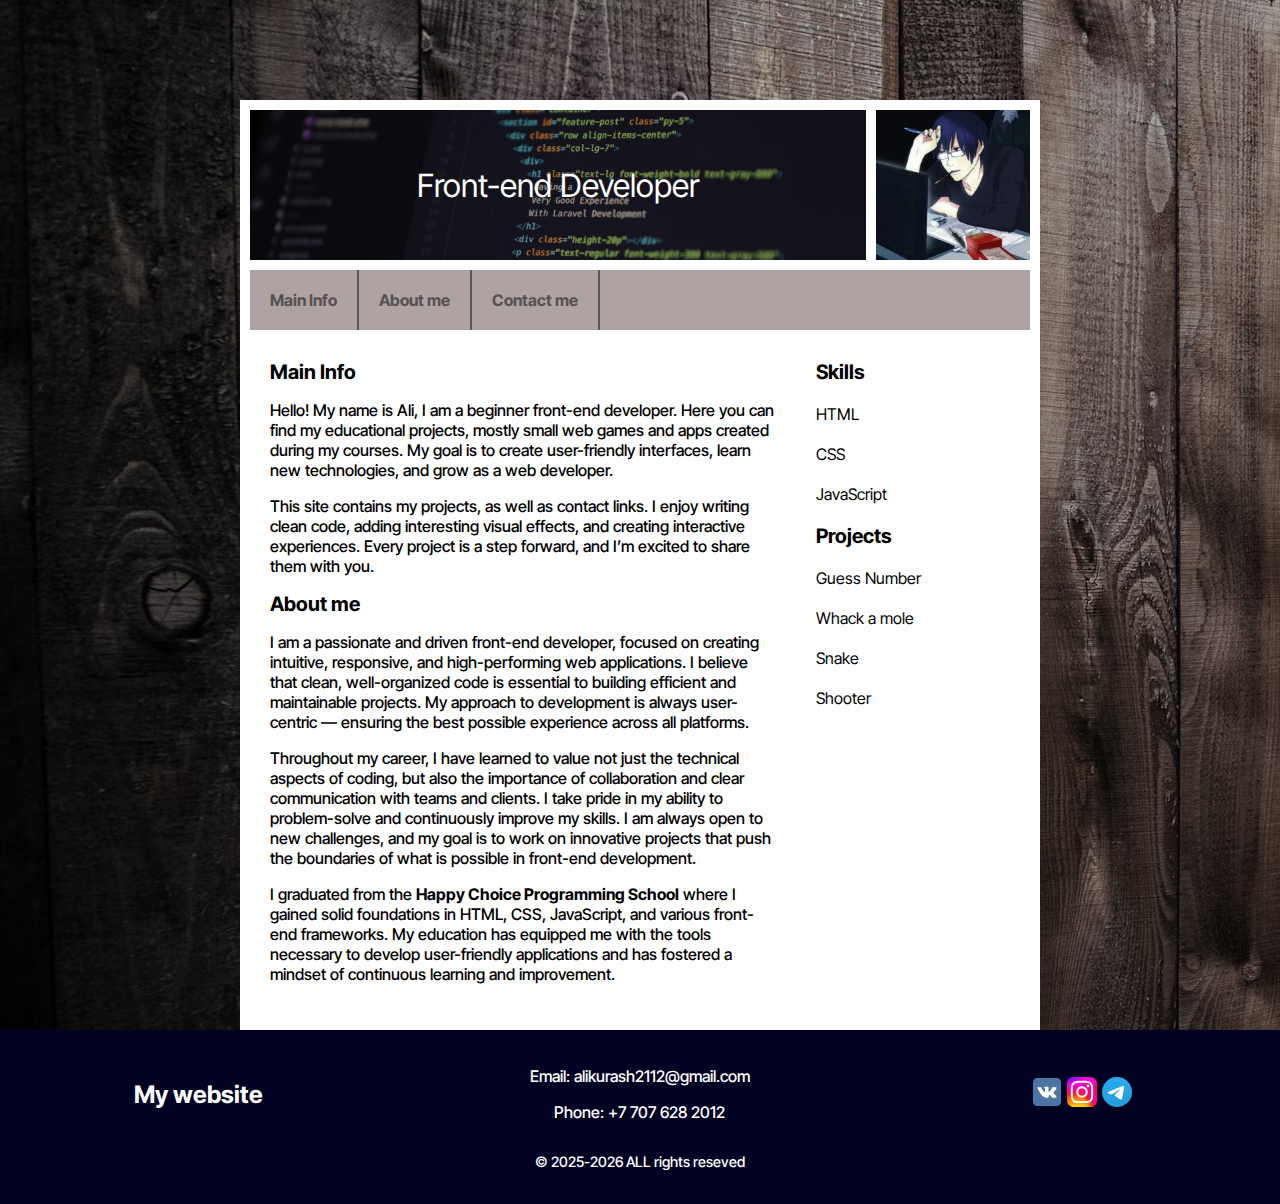
<file: index.html>
<!DOCTYPE html>
<html lang="en">
<head>
    <meta charset="UTF-8">
    <meta name="viewport" content="width=device-width, initial-scale=1.0">
    <title>My visit-card</title>
    <link rel="stylesheet" href="styles/reset.css">
    <link rel="stylesheet" href="styles/style.css">
    <link rel="stylesheet" href="styles/canvas.css">
</head>
<body>
    <div class="container">
        <header class="header">
            <div class="title-block">
                <h1 class="title"> Front-end Developer</h1>
            </div>
            <div class="user-pic"></div>
        </header>
        <nav>
            <ul>
                <li><a href="#main-info">Main Info</a></li>
                <li><a href="#about-me">About me</a></li>
                <li><a href="#contact">Contact me</a></li>
            </ul>
        </nav>

        <div class="content-wrapper">
            <div class="content">
                <h3 id="main-info">Main Info</h3>
                <p>Hello! My name is Ali, I am a beginner front-end developer. Here you can find my educational projects, mostly small web games and apps created during my courses. My goal is to create user-friendly interfaces, learn new technologies, and grow as a web developer.
                </p>
                <p>This site contains my projects, as well as contact links. I enjoy writing clean code, adding interesting visual effects, and creating interactive experiences. Every project is a step forward, and I’m excited to share them with you.</p>

                    <h3 id="about-me">About me</h3>
                    <p>I am a passionate and driven front-end developer, focused on creating intuitive, responsive, and high-performing web applications. I believe that clean, well-organized code is essential to building efficient and maintainable projects. My approach to development is always user-centric — ensuring the best possible experience across all platforms.</p>
                    <p>Throughout my career, I have learned to value not just the technical aspects of coding, but also the importance of collaboration and clear communication with teams and clients. I take pride in my ability to problem-solve and continuously improve my skills. I am always open to new challenges, and my goal is to work on innovative projects that push the boundaries of what is possible in front-end development.

</p>
                    <p>I graduated from the <a id="happy-choice" href="https://hc-school.kz/">Happy Choice Programming School</a> where I gained solid foundations in HTML, CSS, JavaScript, and various front-end frameworks. My education has equipped me with the tools necessary to develop user-friendly applications and has fostered a mindset of continuous learning and improvement.

</p>
                </div>
            <div class="side-bar">
              <h3>Skills</h3>
              <ul>
                <li><a href="#">HTML</a></li>
                <li><a href="#">CSS</a></li>
                <li><a href="#">JavaScript</a></li>
              </ul>
              <h3>Projects</h3>
              <ul>
                <li><a href="games/Guess number game/index.html">Guess Number</a></li>
                <li><a href="games/whack-a-mole/index.html">Whack a mole</a></li>
                <li><a href="games/snake/index.html">Snake</a></li>
                <li><a href="games/shooter/index.html">Shooter</a></li>
              </ul>  
            </div>
        </div>
    </div>
    <footer id="contact">
        <div class="footer-wrapper">
            <div class="footer-logo">My website</div>
            <div class="footer-contact">
                <p>Email: alikurash2112@gmail.com</p>
                <p>Phone: +7 707 628 2012</p>
            </div>
            <div class="footer-social">
                <a href="#" class="social-btn vk"><img src="images/logo/vk.svg" alt="vk"></a>
                <a href="#" class="social-btn instagram"><img src="images/logo/inst.svg" alt="instagram"></a>
                <a href="#" class="social-btn telegram" ><img src="images/logo/tg.svg" alt="telegram"></a>
            </div>
        </div>
        <p class="footer-copy">&copy; 2025-<span id="current-year"> </span> ALL rights reseved</p>
    </footer>
    
    <!-- <script src="script what/aquar.js"></script> -->
     <script src="scripts/year.js"></script>
</body>
</html>
</file>
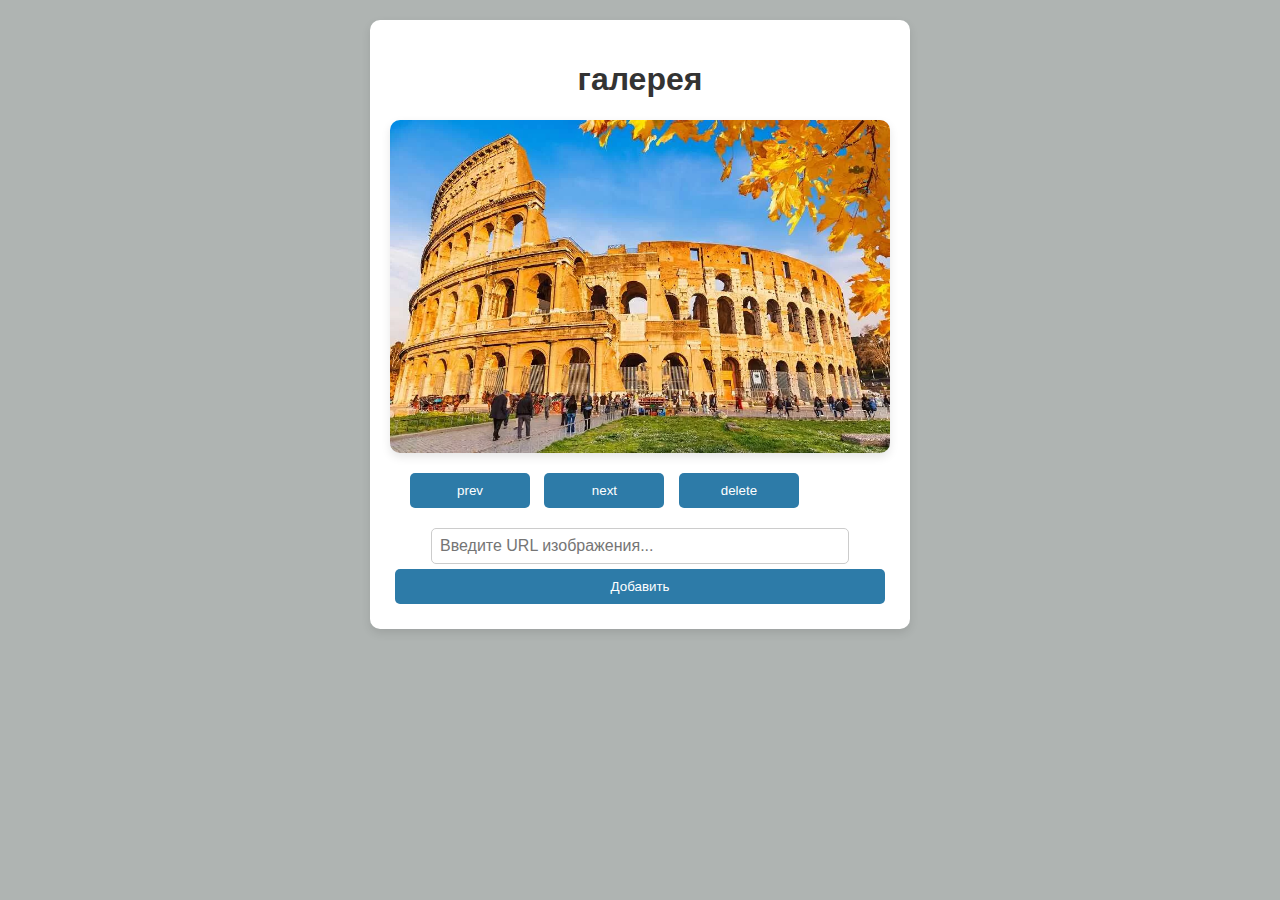
<file: games/galery/index.html>
<!DOCTYPE html>
<html lang="en">
<head>
    <meta charset="UTF-8">
    <meta name="viewport" content="width=device-width, initial-scale=1.0">
    <title>Document</title>
    <link rel="stylesheet" href="style.css">
</head>
<body>
    <div class="gallery-content">
        <h1>галерея</h1>
        <img id="gallery-image" src="#" alt="изображение">

        <nav>
            <button id="prevbtn">prev</button>
            <button id="nextBtn">next</button>
            <button id="deletebtn">delete</button>
        </nav>
        <input type="text" id="imageurl" placeholder="Введите URL изображения...">
        <button id="addbtn">Добавить</button>
    </div>

    <script src="script.js"></script>
</body>
</html>
</file>
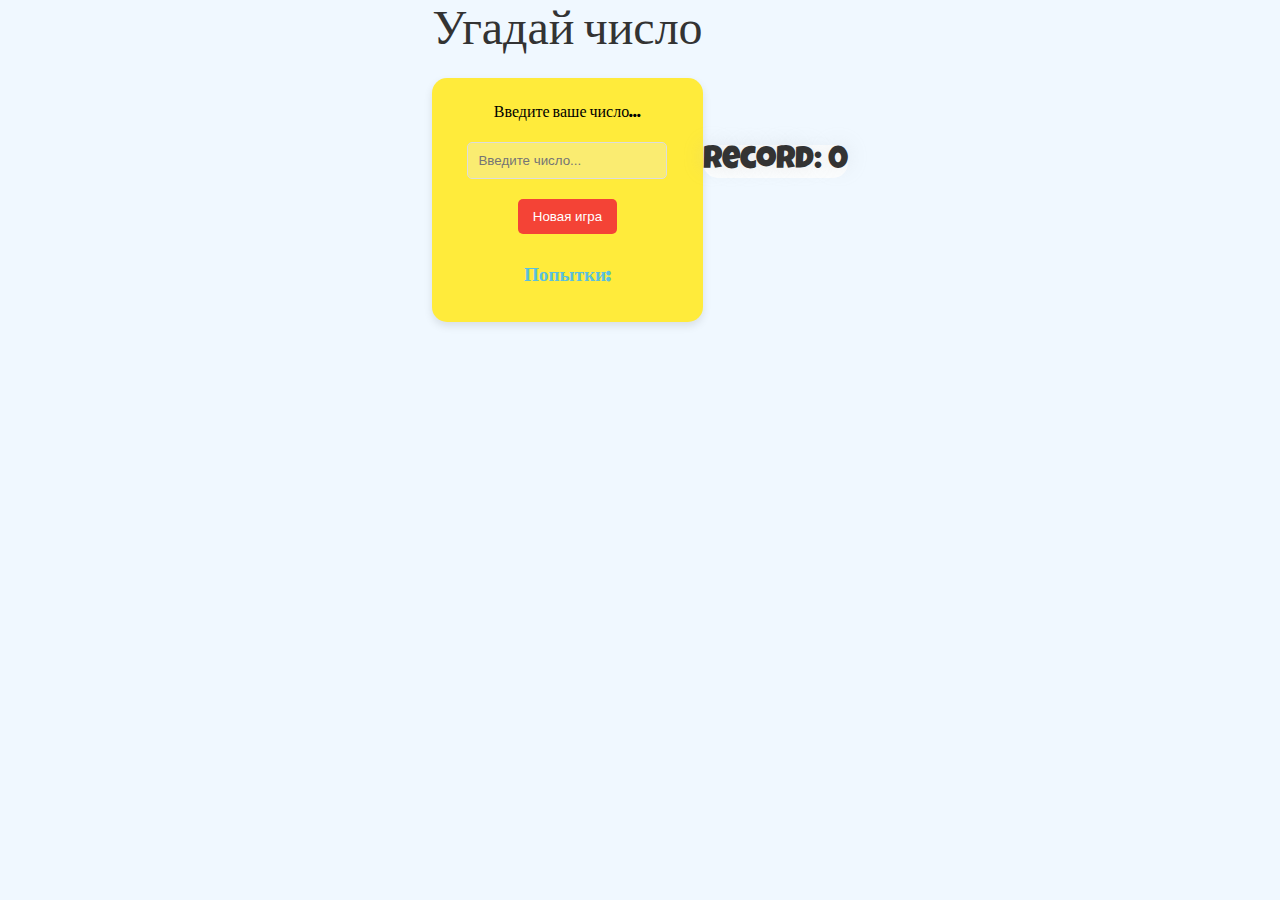
<file: games/Guess number game/index.html>
<!DOCTYPE html>
<html lang="en">
<head>
    <meta charset="UTF-8">
    <meta name="viewport" content="width=device-width, initial-scale=1.0">
    <title>Guess number</title>
    <link rel="stylesheet" href="reset.css">
    <link rel="stylesheet" href="style.css">    
</head>
<body>
    <div class="container">
        <h1>Угадай число</h1>
        <div class="game-box">
            <label for="guess-input">Введите ваше 
            число...</label>
            <input type="number" id="guess-input" 
            placeholder="Введите число...">
            <button id="submit-guess" class="hidden">Проверить</button>
            <button id="new-game">Новая игра</button>
            <p id="feedback"></p>
            <p id="hint"></p>
            <p id="attempts">Попытки:</p>
        </div>

    </div>

<div id="record">Record: 0</div>
<script src="script.js"></script>
</body>
</html>
</file>
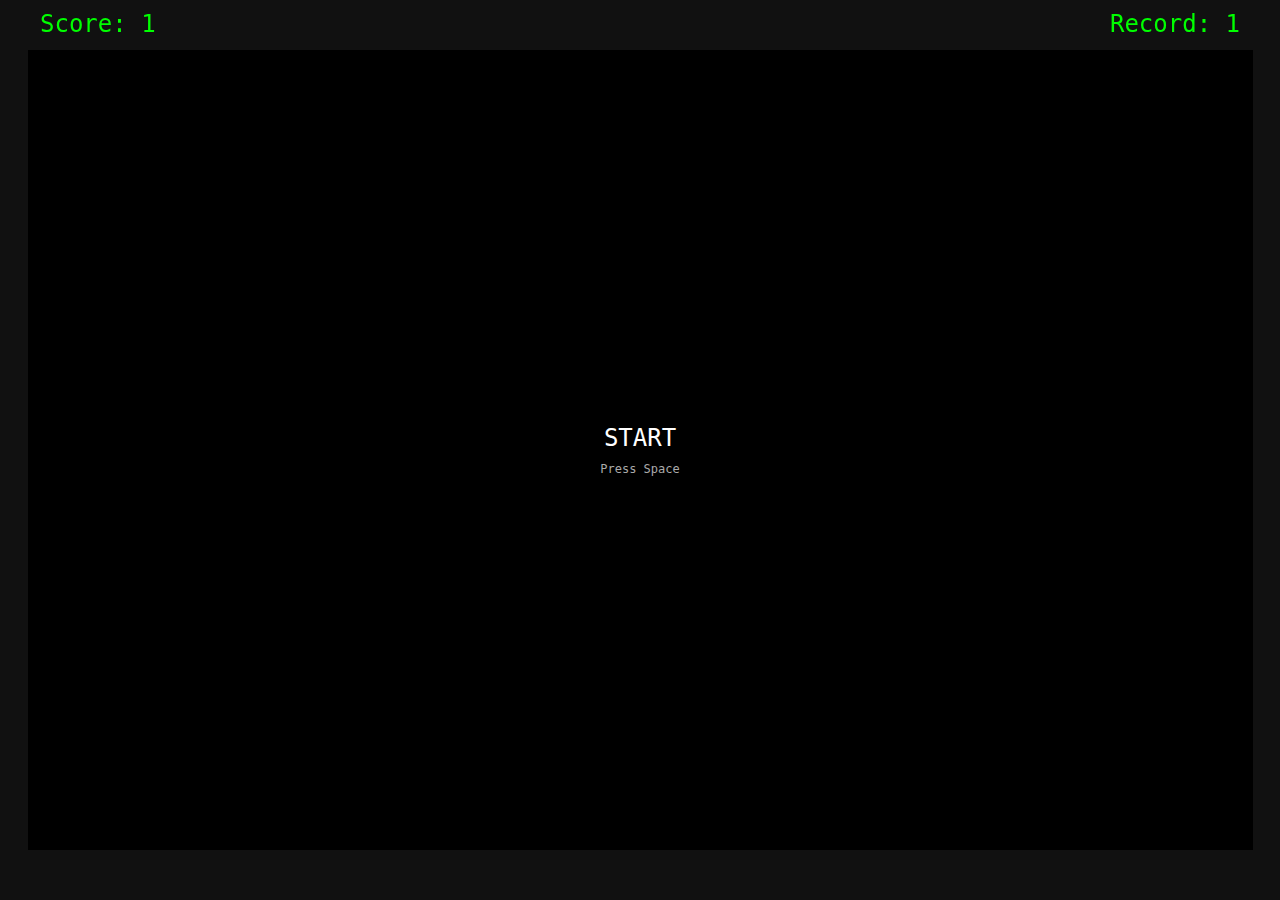
<file: games/snake/index.html>
<!DOCTYPE html>
<html lang="en">
<head>
  <meta charset="UTF-8" />
  <meta name="viewport" content="width=width-width,
  intial-scale=1.0, maximum-scale=1.0, user-scalable=no">
  <title>Snake Game</title>
  <link rel="stylesheet" href="style.css" />
</head>
<body>
  <div id="game-container">
    <div class="scoreboard">
      <div id="score">Score: 1</div>
      <div id="record">Record: 1</div>
    </div>
    <canvas></canvas>
    <div id="overlay" class="show">START<br><span class="small">Press Space</span></div>
  </div>
  <script src="script.js"></script>
</body>
</html>
</file>
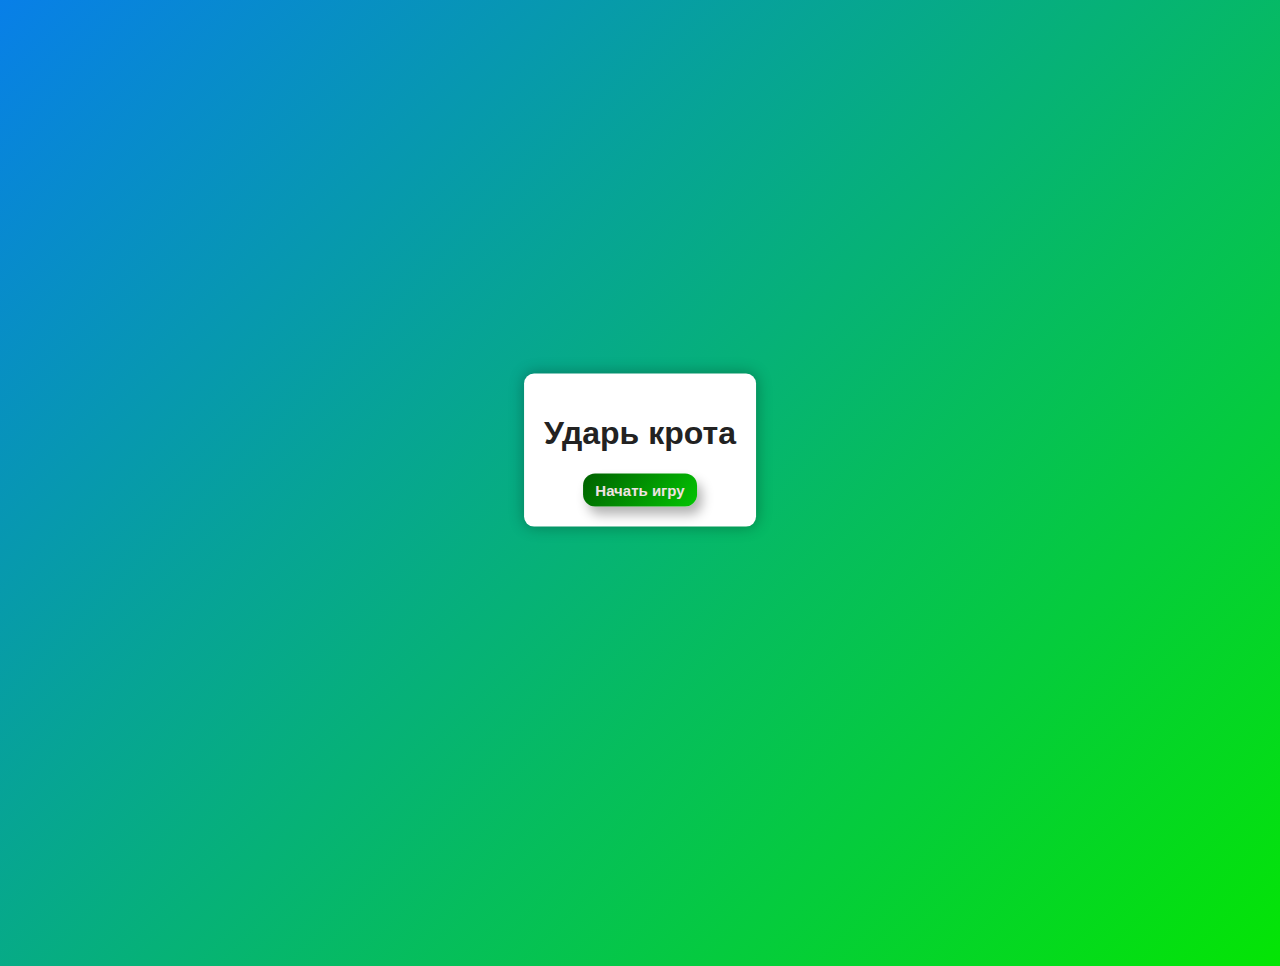
<file: games/whack-a-mole/index.html>
<!DOCTYPE html>
<html lang="en">
<head>
    <meta charset="UTF-8">
    <meta name="viewport" content="width=device-width, initial-scale=1.0">
    <title>Whack-a-mole</title>
    <link rel="stylesheet" href="style.css">
</head>
<body>
    <!-- Стартовый экран -->
     <div id="start-screen" class="screen">
        <h1>Ударь крота</h1>
        <button id="start-btn">Начать игру</button>
     </div>

     <!-- Игровое поле -->
      <div id="game-container" class="hidden">
        <div id="grid"></div>
        <div id="info">
            <div id="lives">❤️❤️❤️</div>
            <div id="timer">Время: 0:00</div>
        </div>
      </div>

      <!-- Поп-ап "Game over" -->
       <div id="game-over" class="screen hidden">
        <div class="popup">
            <h2>Game over</h2>
            <p id="final-time"></p>
            <button id="restart-btn">Начать заново</button>
        </div>
       </div>

       <!-- Звуковые элементы -->
        <audio id="hitsound" src="assets/hit.wav" preload="auto" ></audio>
        <audio id="misssound" src="assets/miss.wav" preload="auto" ></audio>
        <audio id="gameoversound" src="assets/gameover.wav" preload="auto" ></audio>
        <audio id="hitheartsound" src="assets/hitHeart.wav" preload="auto" ></audio>
        <audio id="missheartsound" src="assets/missHeart.wav" preload="auto" ></audio>

    <script src="script.js"></script>
</body>
</html>
</file>
<file: styles/style.css>
@import url('https://fonts.googleapis.com/css2?family=Inter+Tight:ital,wght@0,100..900;1,100..900&display=swap');

body {
    font-family: "Inter Tight", serif;
  font-optical-sizing: auto;
  font-weight:500;
  font-style: normal;
  background: url(../images/bg.avif);
  padding-top: 100px;
}

h3 {
    font-size: 20px;
    font-weight: bold;
    margin-bottom: 10px;
}

.container {
    background: white;
    margin: 0 auto;
    width: 800px;
    min-height: 500px;
    border: 10px solid white
}

header {
    display: flex;
    height: 150px;
}

.title-block {
  
    position: relative;
    width: 80%;
    height: 100%;
    margin-right: 10px;
    display: flex;
    justify-content: center;
    align-items: center;
    color: white;
    background: url(../images/code.avif) no-repeat center center / cover;
}

.title-block::after {
    content: '';
    position: absolute;
    left: 0;
    top: 0;
    width: 100%;
    height: 100%;
    opacity: 0.4;
    background: black;
}

.title {
    z-index: 1;
}

.user-pic {
  width: 20%;
  height: 100%;
  background: url(../images/еру.jpg) no-repeat center center / cover ;
}

nav ul {
    display: flex;
    margin: 10px 0;
    background: rgb(174, 162, 162);

}

nav li a {
    text-decoration: none;
    color: rgb(87, 82, 82);
    font-weight: bold;
    padding: 20px;
    display: inline-block;
    border-right: 2px solid rgb(91, 86, 86);
    transition: background 0.3s ease;
}

nav li a:hover {
    background-color: rgb(136, 132, 132);
}

.content-wrapper {
    display: flex;
}

.content {
    width: 70%;
    padding: 20px;
}

.side-bar {
    width: 30%;
    padding: 20px;
}

.content p {
    line-height: 20px;
}

.side-bar ul {
  margin-bottom: 10px;
}

.side-bar li a {
    display: inline-block;
    padding: 10px 0;
    text-decoration: none;
    color: black;
    transition: transform .3s ease;
}

.side-bar li a:hover {
 transform: translateX(10px);
}

.hidden {
    display: none;
}

#happy-choice {
    display: inline-block;
    text-decoration: none;
    font-weight: bold;
    color: #000;
    transition: color .15s;
}

#happy-choice:hover {
    color: rgb(39, 102, 248);
}

footer {
    background-color: #010122;
    color: #fff;
    padding: 20px 0;
    text-align: center;
}

.footer-wrapper {
    overflow: hidden;
    width: 100%;
    margin: 0 auto;
    display: flex;
    flex-wrap: wrap;
    align-items: center;
    justify-content: space-around;
}

.footer-logo {
    font-size: 1.5em;
    font-weight: bold;
}

.footer-contant {
    font-size: 1em;
}

.footer-contant p {
margin: 5px;
}

.footer-social a {
    color: #fff;
    text-decoration: none;
    font-size: 1.2em;
}

.footer-social {
   display: flex;
   margin: 15px;
   gap: 5px;
}

.footer-copy {
margin-top: 15px;
font-size: 0.9em;
}

.social-btn img {
width: 30px;
height: 30px;
background:none;
transition: all .3 ease;
}

.social-btn:hover img {
transform: scale(1.2);
opacity: .8;
}

      /* Сайт-визитка*/
/* Для планшетов и экранов до 768px */
@media (max-width: 768px) {

  body {
    padding-top: 20px;
  }
  .container {
    width: 90%;
    border-width: 5px;
  }

  header {
    flex-direction: column;
    height: auto;
  }

  .title-block,
  .userpic {
    width: 100%;
    height: 100px;
    margin: 0;
  }

  nav ul {
    flex-direction: column;
  }

  nav li a {
    border-right: none;
    border-bottom: 1px solid rgb(209, 203, 203);
    justify-content: center;
  }

  .content-wrapper {
    flex-direction: column;
  }

  .content,
  .sidebar {
    width: 100%;
    padding: 10px;
  }

  .footer-wrapper {
    flex-direction: column;
    align-items: center;
    text-align: center;
  }

  .footer-social {
    justify-content: center;
    flex-wrap: wrap;
  }
}

/* Для телефонов до 480px */
@media (max-width: 480px) {
  .title-block {
    font-size: 20px;
  }

  h3 {
    font-size: 18px;
  }

  nav li a {
    padding: 15px;
    font-size: 0.9em;
  }

  #toggle-button {
    font-size: 0.9em;
    padding: 8px 16px;
  }

  .footer-logo {
    font-size: 1.2em;
  }

  .social-btn img {
    width: 24px;
    height: 24px;
  }
}
</file>
<file: styles/canvas.css>
#toggle-aquarium {
    position: fixed;
    top: 10px;
    right: 10px;
    background-color: aliceblue;
    border: none;
    border-radius: 50px;
    padding: 13px;
    font-size: 14px;
    cursor: pointer;
    transition: background .3s ease;
     z-index: 10;
}

#toggle-aquar:hover {
    background-color: rgb(197, 206, 214);
}

#aquarium-canvas {
    position: fixed;
    top: 0;
    left: 0;
    z-index: -1;
    pointer-events: none;
    width: 100vw;
    height: 100vh;
    filter: blur(2px);
    display: none;
}

@keyframes showanim {
    from {opacity: 0;}
    to {opacity: .8;}
}

@keyframes hideanim {
    from {opacity: .8;}
    to {opacity: 0;}
}

.show {
    animation: showanim .6s ease-in;
}

.hide {
     animation: hideanim .6s ease-out;
}
</file>
<file: games/galery/style.css>
body {
font-family: Arial, Helvetica, sans-serif;
    display: flex;
justify-content: center;
align-items: center;
padding: 20px;
margin: 0;
background-color: rgb(175, 180, 178);
}

#gallery-image {
    max-width: 500px;
    width: 100%;
    display: block;
    height: auto;
    border-radius: 10px;
    box-shadow: 0px 4px 10px rgba(0,0 ,0 ,0.1 );
    transition: opacity 0.3s ease-in-out;
}

.gallery-content {
    display: flex;
    flex-direction: column;
    background-color: #fff;
    padding: 20px;
    border-radius: 10px;
    max-width: 500px;
    box-shadow: 0px 4px 10px rgba(0,0 ,0 ,0.1 );
}

h1 {
    color: #333;
    text-align: center;
}

nav {
    display: block;
    margin: 5px;
    padding: 10px;
    justify-content: space-between;
    align-items: center;
}

button {
    display: inline-block;
    background: rgb(45, 123, 168);
    color: white;
    border-radius: 5px;
    padding: 10px 15px;
    cursor: pointer;
    margin: 5px;
    min-width: 120px;
    border: none;
    transition: all 0.3s ease;
}

button:hover {
    background-color: blue;
}

button:active {
    transform: scale(0.95);
}

input {
    width: 80%;
    min-width: 300px;
    padding: 8px;
    font-size: 16px;
    border: 1px solid #ccc;
    border-radius: 5px;
    transition: border 0.3s;
    margin: auto;
}

input:focus {
    border-color: darkblue;
    outline: none;
}
</file>
<file: games/Guess number game/style.css>
@import url('https://fonts.googleapis.com/css2?family=Luckiest+Guy&display=swap');

body {
    font-family: "Luckiest Guy", cursive;
    font-weight: 400;
    font-style: normal;

    background-color: #f0f8ff;
    display: flex;
    justify-content: center;
    align-items: center;
}

#record {
    color: #333;
    font-size: 2rem;
    text-shadow: 0 0 20px rgba(184,183,183, .3);
    background-color: rgba(255, 255, 255, .8);
    border-radius: 15px;
}

.container {
    text-align: center;
}

h1 {
    font-size: 3rem;
    color: #333;
}

.game-box {
    display: flex;
    flex-direction: column;
    justify-content: center;
    align-items: center;
    background-color: #ffeb3b;
    padding: 25px;
    border-radius: 15px;
    margin-top: 20px;
    box-shadow: 0 4px 8px rgba(0, 0, 0, 0.1);
}

label, input, button {
    font-size: 1.5  rem;
    margin-bottom: 10px;
}

#guess-input {
    display: block;
    margin: 10px auto;
    padding: 10px;
    width: 200px;
    border-radius: 5px;
    border: 1px solid #ddd;
}

button {
    display: block;
    padding: 10px 15px;
    background-color: #4caf50;
    color: white;
    border: none;
    border-radius: 5px;
    cursor: pointer;
    transition: all 0.15s ease;
}

button:hover {
    background-color: #449d47;
}

button:active {
    opacity: 0.7;
}

p {
    font-size: 1.2rem;
    font-weight: bold;
    color: #333;
    margin-bottom: 10px;
}

#hint {
    color: #d9534f;
}

#attempts {
    color: #5bc0de;
}

#new-game {
    margin-top: 10px;
    padding: 10px 15px;
    background-color: #f44336;
    color: white;
    border: none;
    border-radius: 5px;
    transition: opacity 0.15s ease;
}

#new-game:hover {
    opacity: 0.7;
}


.hidden {
    display: none;
}
</file>
<file: games/snake/style.css>
* {
    margin: 0;
    padding: 0;
    box-sizing: border-box;
  }
  body {
    background: #111;
    font-family: 'Press Start 2P', monospace;
    color: white;
    display: flex;
    justify-content: center;
    align-items: center;
    height: 100vh;
  }
  #game-container {
    position: relative;
  }
  canvas {
    display: block;
    border: 2px solid #555;
    background-color: #000;
  }
  .scoreboard {
    position: fixed;
    width: 100%;
    top: 10px;
    left: 0;
    display: flex;
    justify-content: space-between;
    padding: 0 40px;
    margin-bottom: 10px;
    font-family: 'Press Start 2P', monospace;
    color: #0f0;
    font-size: 24px;
  }
  #overlay {
    position: absolute;
    top: 0;
    left: 0;
    width: 100%;
    height: 100%;
    background: rgba(0,0,0,0.8);
    color: #fff;
    font-family: 'Press Start 2P', monospace;
    font-size: 24px;
    text-align: center;
    display: flex;
    flex-direction: column;
    justify-content: center;
    gap: 10px;
    z-index: 10;
    display: none;
  }
  #overlay.show {
    display: flex;
  }
  .small {
    font-size: 12px;
    color: #aaa;
  }
</file>
<file: games/whack-a-mole/style.css>
body {
    font-family: Arial, Helvetica, sans-serif;
    background: linear-gradient(135deg, rgb(8, 127, 232), rgb(4, 229, 4) );
    color: #222;
    text-align: center;
    min-height: 100vh;
    display: flex;
    align-items: center;
    justify-content: center;
    padding-top: 50px;
}

/* Контейнер игры */
#game-container {
    max-width: 600px;
    margin: 0 auto;
}

/* Стартовый экран и Game Over */
.screen {
    background: #fff;
    padding: 20px;
    box-shadow: 0 0 15px rgba(0, 0, 0, 0.3);
    border-radius: 10px;
    transform: translate(-50%, -50%) scale(1);
    transition: opacity 0.5s ease, transform 0.5s ease;
    display: block;
    position: absolute;
    top: 50%;
    left: 50%;
}

.hidden  {
    opacity: 0;
    display: none;
}

/* Стиль кнопок */
button {
    padding: 8px 12px;
    font-size: 15px;
    font-weight: bold;
    cursor: pointer;
    background: linear-gradient(130deg, rgb(0, 96, 0), rgb(3, 197, 3));
    color: rgb(240, 226, 226);
    border: none;
    border-radius: 12px;
    box-shadow: 5px 8px 12px rgba(0, 0, 0, 0.3);
    transition: all 0.3s ease;
}

button:hover {
    background: linear-gradient(130deg, rgb(0, 81, 0), rgb(3, 187, 3));
    transform: scale(1.1);
}

/* Сетка */
#grid {
    display: grid;
     grid-template-columns: repeat(4, 1fr); /* Менять здесь */
     gap: 10px;
     margin-bottom: 20px;
}

/* Клетки */
.cell {
    width: 100px;
    height: 100px;
   background: linear-gradient(140deg, rgb(237, 237, 237), rgb(184, 184, 184));;
    border: 3px solid rgb(0, 0, 141);
    border-radius: 12px;
    position: relative;
    overflow: hidden;
    user-select: none;
    transition: all 0.3s ease-in-out;
}

/* Изображение в клетках */
.cell img {
    width: 100%;
    height: 100%;
    object-fit: contain;
}

/* жизни */
#lives {
    color: rgb(172, 32, 32);
    font-weight: bold;
    font-size: 1.4em;
    min-height: 5px;
}

/* Информационный блок */
#info {
    font-size: 1.2em;
    font-weight: bold;
}

/* animation */
@keyframes mole-spawn {
    0% {
        opacity:0.2;
        transform: translateY(100%) scale(0.8);
    }
    100% {
        opacity:1;
        transform: translateY(0%) scale(1);
    }
}

@keyframes heart-spawn {
    0% {
        opacity: 0.5;
        transform: scale(0.2);
    }
    100% {
        opacity: 1;
        transform: scale(1);
    }
}

.mole {
    animation: mole-spawn 0.25s ease-in-out;
}

.heart {
    animation: heart-spawn 0.25s ease;
}

/* Анимация мигания сердца */
@keyframes blinkanimation {
0% {opacity: 1;}
50% {opacity: 0.3;}
100% {opacity: 1;}
}

.blink {
    animation: blinkanimation 0.3s ease-in-out 3;
}

/* Исчезновения крота  */
@keyframes mole-hide {
    0% {opacity:0.2; transform: translateY(100%);}
   100% {opacity:0.2; transform: translateY(100%);}        
}

.mole-hide {
    animation: mole-hide 0.25s ease-in-out forwards ;
}

/* Анимация ударa по кроту */
  @keyframes mole-hit {
  0% {transform: scale(1); opacity: 1;}
  30%{transform: scale(.6) rotate(90deg); opacity: .7; }
  60%{transform: scale(.3) rotate(180deg); opacity: .5; }
  80%{transform: scale(.1) rotate(360deg); opacity: .3; }
  100%{transform: scale(0) rotate(720deg); opacity: 0;}
  }
  
  .mole-hit {
    animation: mole-hit .3s ease-in-out forwards;
  }

  /* анимация исчезновения сердца */
  @keyframes heart-blink {
    0%, 100% {opacity: .2; transform: scale(.5);}
    50% {opacity: 1; transform: scale(1);}
  }

.heart-blink  {
    animation: heart-blink .5s ease-in-out forwards;
}

/* анимация клика по сердцу */
@keyframes heart-glow {
    0%, 50%, 80% {filter: brightness(1); transform: scale(1);}
    30%, 70%, 100% {filter: brightness(); transform: scale(.8); }
}

.heart-glow {
    animation:heart-glow .5s ease-in-out forwards;
}
</file>
